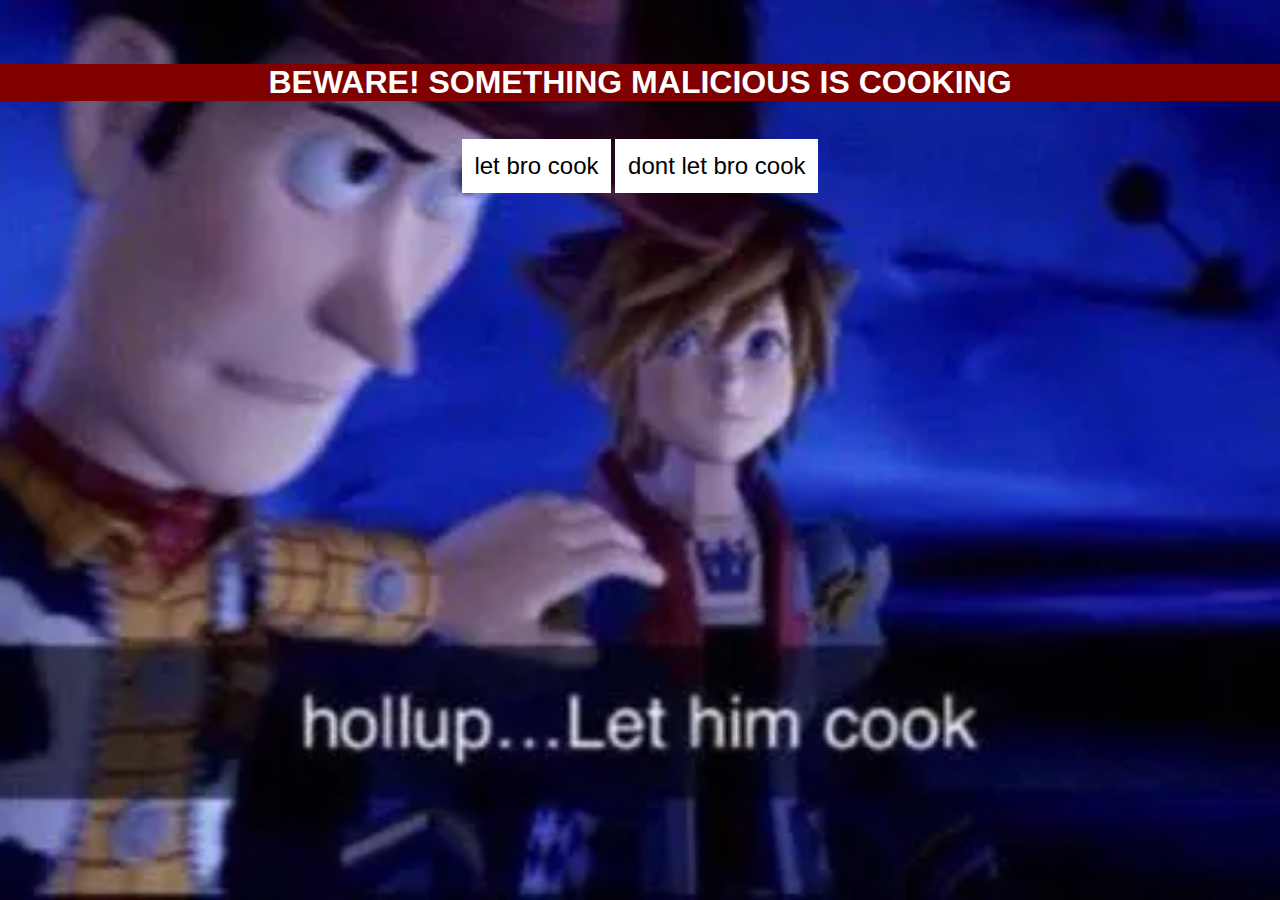
<file: index.html>
<!DOCTYPE html>
<html lang="en">
<head>
    <meta charset="UTF-8">
    <meta http-equiv="X-UA-Compatible" content="IE=edge">
    <meta name="viewport" content="width=device-width, initial-scale=1.0">
    <title>delicious</title>
    <link rel="stylesheet" href="css/styles.css">
</head>
<body>   
    <div class="toy container">
        <h1 class="heading">BEWARE! SOMETHING MALICIOUS IS COOKING</h1>
        <button class="button" onclick="window.location.href='pages/let.html'">let bro cook</button>
        <button class="button" onclick="window.location.href='pages/dontlet.html'">dont let bro cook</button>
    </div>    
</body>
</html>
</file>
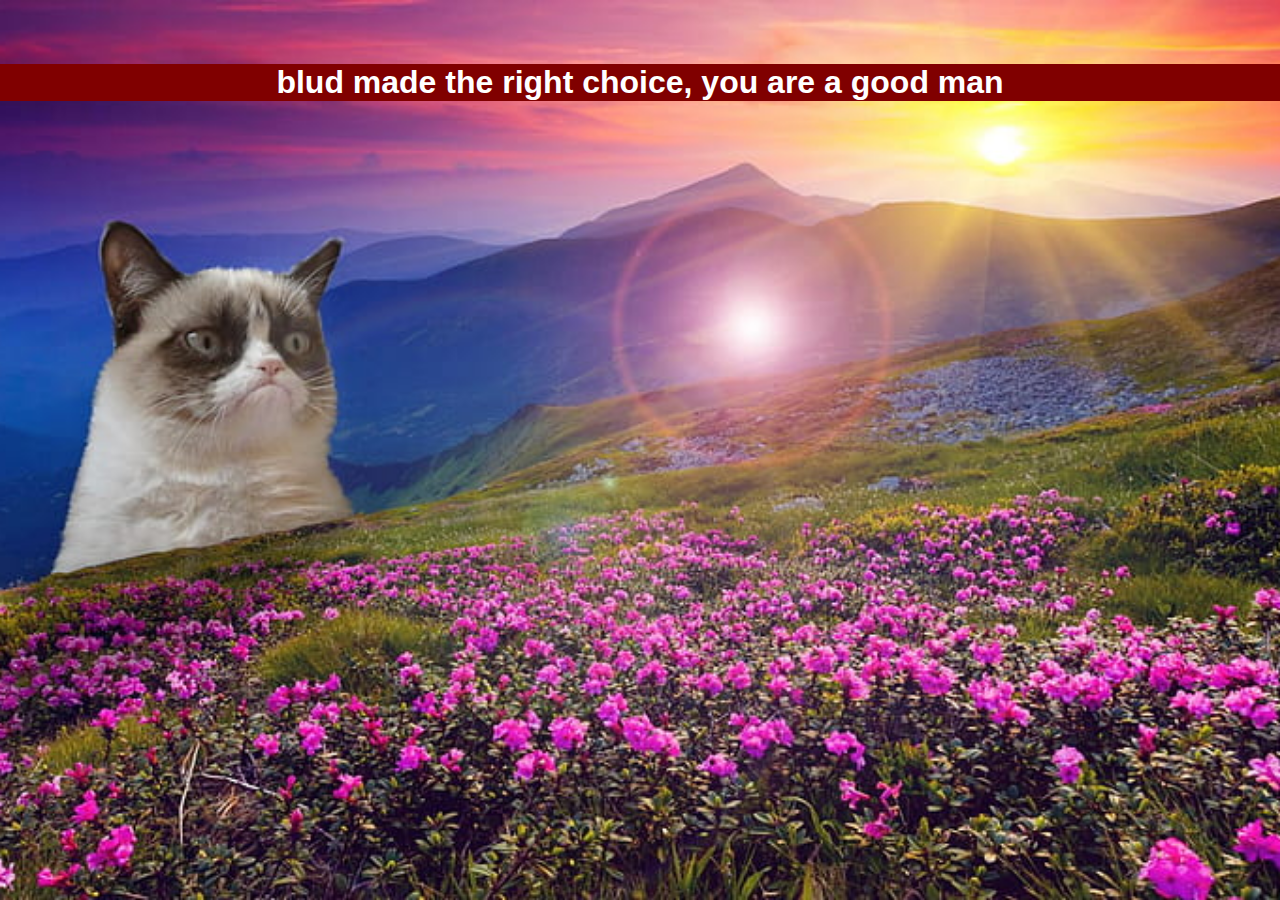
<file: pages/dontlet.html>
<!DOCTYPE html>
<html lang="en">
<head>
    <meta charset="UTF-8">
    <meta http-equiv="X-UA-Compatible" content="IE=edge">
    <meta name="viewport" content="width=device-width, initial-scale=1.0">
    <title>jolly good show</title>
    <link rel="stylesheet" href="../css/styles.css">
</head>
<body>
    <div class="cat container">
        <h1 class="heading">blud made the right choice, you are a good man</h1>
    </div>   
</body>
</html>
</file>
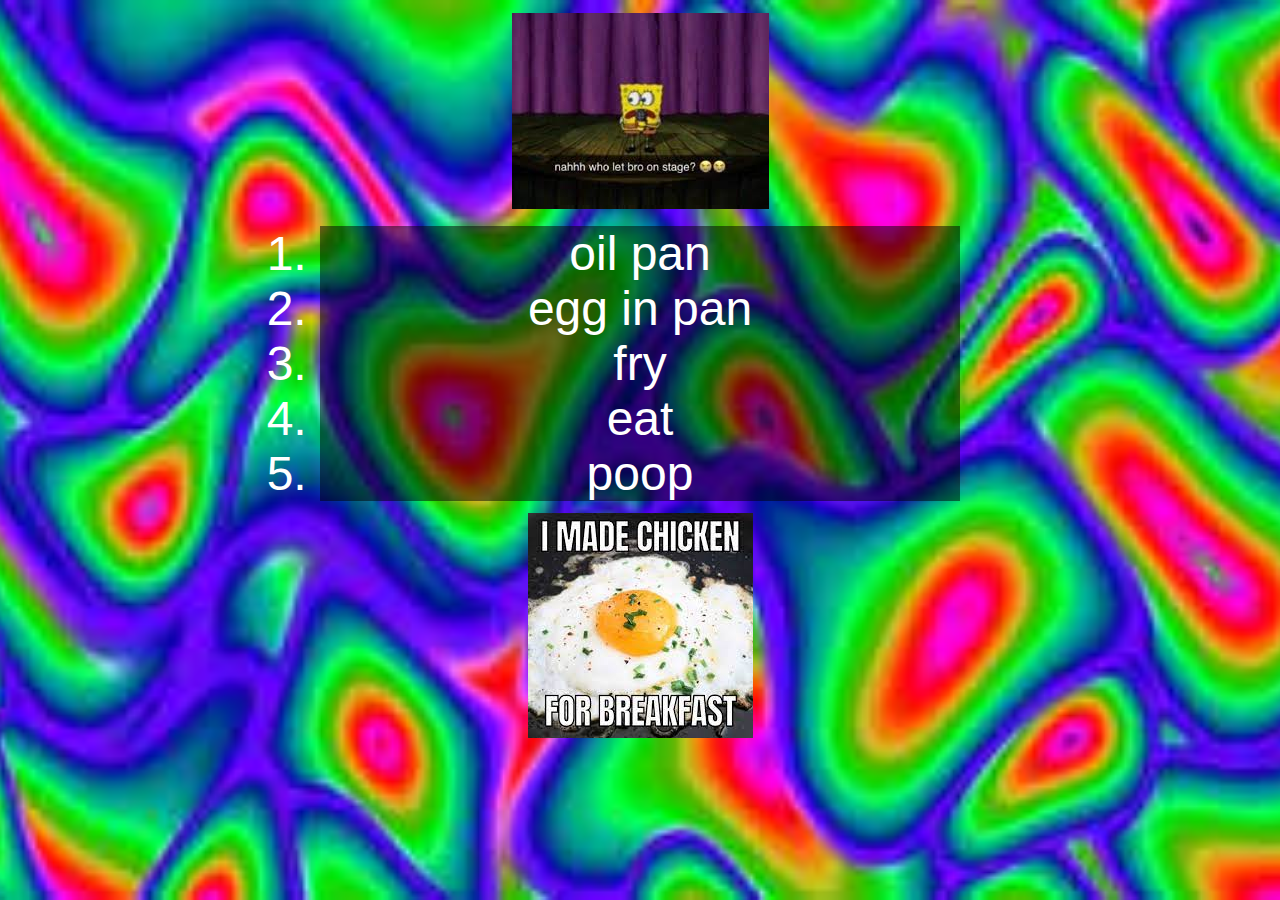
<file: pages/let.html>
<!DOCTYPE html>
<html lang="en">
<head>
    <meta charset="UTF-8">
    <meta http-equiv="X-UA-Compatible" content="IE=edge">
    <meta name="viewport" content="width=device-width, initial-scale=1.0">
    <title>jolly bad show</title>
    <link rel="stylesheet" href="../css/styles.css">
</head>
<body>
    <div class=" cooking container">
        <img class="stage" src="../images/sponge.jpeg" alt="fried egg photo">
        <ol class="list">
            <li>oil pan</li>
            <li>egg in pan</li>
            <li>fry</li>
            <li>eat</li>
            <li>poop</li>
        </ol>
        <img class="egg" src="../images/egg.jpeg" alt="fried egg photo">
    </div>    
</body>
</html>
</file>
<file: css/styles.css>
* {
    margin: 0;
    padding: 0;
}

body {
    background-color: black;
}

.container {
    height: 100vh;
    background-repeat: no-repeat;
    width: 100%;
    background-size: cover;
    background-position: center;
    text-align: center;

}
.toy {
    background-image: url(../images/cook.webp);
}

.cat {
    background-image: url(../images/cat.jpg);
}

.cooking {
    background-image: url(../images/bg.jpeg);
}

.heading {
    color: white;
    padding-top: 5%;
    font-family: sans-serif;
    font-size: 2rem;
    background-clip: content-box;
    background-color: maroon;
}

.list {
    color: white;
    font-size: 3rem;
    font-family: sans-serif;
    width: 50%;
    background-clip: content-box;
    background-color: rgba(0,0,0,0.5);;
    margin: auto;
    padding-top: 1%;    
}

.stage {
    margin-top: 1%;
}

.egg {
    margin-top: 1%;
}

.button {
    border: none;
    background-color: white;
    color: black;
    margin-top: 3%;
    padding: 1% 1%;
    font-size: 1.5rem;
}

.button:hover {
    background-color: red;
    color: white;
    box-shadow: 4px 10px 10px yellow;
}
</file>
